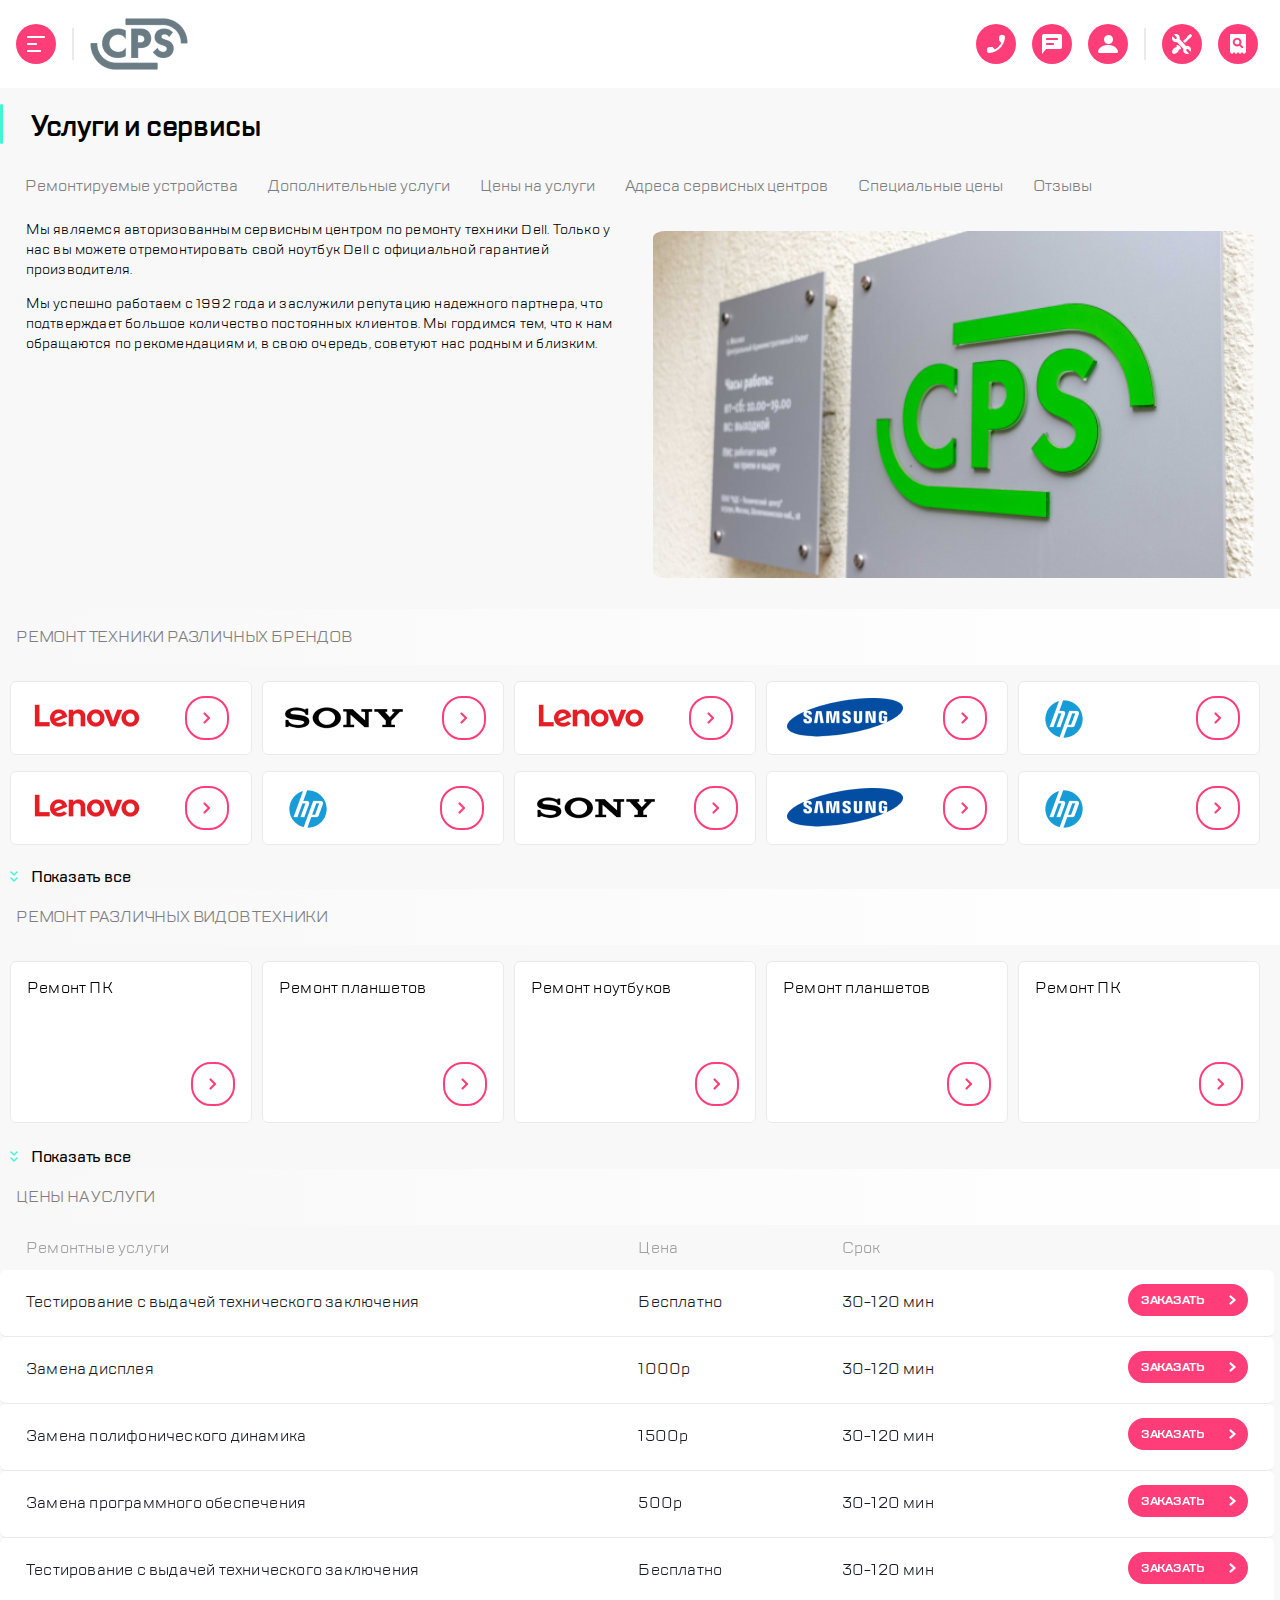
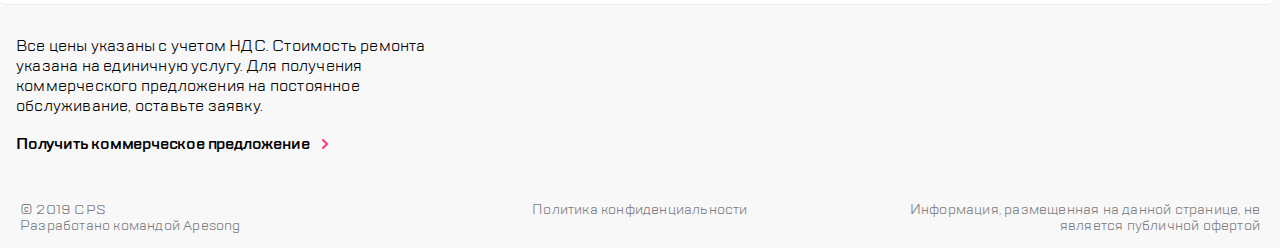
<file: index.html>
<!DOCTYPE html>
<html lang="ru">
<head>
  <meta charset="UTF-8">
  <meta name="viewport" content="width=device-width">
  <link rel="stylesheet" href="https://cdn.jsdelivr.net/npm/swiper@8/swiper-bundle.min.css">
  <script src="https://cdn.jsdelivr.net/npm/swiper@8/swiper-bundle.min.js"></script>
  <title>Title</title>
<link href="style.css" rel="stylesheet"></head>
<body>

<div class="wrapper">

<div class="header">
  <div class="header__sd">
    <button class="button button__burger"></button>
    <img class="header--hidden-sd" src="img/divider.png" alt="">
    <img src="img/logo.png" alt="Логотип">
  </div>
  <div class="header__md">
    <button class="button button__call header--hidden-sd"></button>
    <button class="button button__chat header--hidden-sd"></button>
    <button class="button button__profile header--hidden-sd"></button>
    <img src="img/divider.png" alt="">
    <button class="button button__repair"></button>
    <button class="button button__checkstatus"></button>
  </div>
</div>

<div class="main">
  <div class="main__container">
    <div class="main__header">
      <div class="main__divider"><img src="img/highlight.png" alt=""></div>
      <div class="main__title"><h1>Услуги и сервисы</h1></div>
    </div>
    <div class="main__options main__options--hidden">
      <div class="main__option">
        <button class="button button__repair"></button>
      </div>
      <div class="main__option">
        <button class="button button__checkstatus"></button>
      </div>
    </div>
  </div>
  <div class="main__list">
    <button class="main__elem">Ремонтируемые устройства</button>
    <button class="main__elem">Дополнительные услуги</button>
    <button class="main__elem">Цены на услуги</button>
    <button class="main__elem">Адреса сервисных центров</button>
    <button class="main__elem">Специальные цены</button>
    <button class="main__elem">Отзывы</button>
  </div>
</div>

<div class="about">
  <div class="about__main">
    <div class="about__text">
      <p>Мы являемся авторизованным сервисным центром по ремонту техники Dell. Только у нас вы можете отремонтировать свой ноутбук Dell с официальной гарантией производителя.</p>
      <p>Мы успешно работаем с 1992 года и заслужили репутацию надежного партнера, что подтверждает большое количество постоянных клиентов. Мы гордимся тем, что к нам обращаются по рекомендациям и, в свою очередь, советуют нас родным и близким.</p>
    </div>
    <button class="button__readmore"><img class="button__arrow" src="img/more.png" alt=""><span class="button__text"> Читать далее</span></button>
  </div>
  <div class="about__image"><img class="about__cpsphoto" src="img/cps1.png" alt="Фото вывески"></div>
</div>

<div class="brands"></div>
<div class="brands__title subtitle"><p class="brands__text subtext">Ремонт техники различных брендов</p></div>

<div class="swiper">
  
  <div data-brands class="swiper-wrapper">
    
    <div class="swiper-slide brandscard">
      <div class="brandscard__lenovo"></div>
      <div class="card__button"></div>
    </div>
    <div class="swiper-slide brandscard">
      <div class="brandscard__sony"></div>
      <div class="card__button"></div>
    </div>
    <div class="swiper-slide brandscard">
      <div class="brandscard__lenovo"></div>
      <div class="card__button"></div>
    </div>
    <div class="swiper-slide brandscard">
      <div class="brandscard__samsung"></div>
      <div class="card__button"></div>
    </div>
    <div class="swiper-slide brandscard">
      <div class="brandscard__hp"></div>
      <div class="card__button"></div>
    </div>
    <div class="swiper-slide brandscard">
      <div class="brandscard__lenovo"></div>
      <div class="card__button"></div>
    </div>
    <div class="swiper-slide brandscard">
      <div class="brandscard__hp"></div>
      <div class="card__button"></div>
    </div>
    <div class="swiper-slide brandscard">
      <div class="brandscard__sony"></div>
      <div class="card__button"></div>
    </div>
    <div class="swiper-slide brandscard">
      <div class="brandscard__samsung"></div>
      <div class="card__button"></div>
    </div>
    <div class="swiper-slide brandscard">
      <div class="brandscard__hp"></div>
      <div class="card__button"></div>
    </div>
    <div class="swiper-slide brandscard">
      <div class="brandscard__sony"></div>
      <div class="card__button"></div>
    </div>
  </div>
  
  <div class="swiper-pagination"></div>
</div>
<button data-brands-button class="button__show"><img data-brands-arrow class="button__arrow" src="img/more.png" alt=""> <span data-brands-text class="button__text">Показать все</span></button>

<div class="types">
<div class="types__title subtitle"><p class="types__text subtext">Ремонт различных видов техники</p></div>

<div class="swiper">
  
  <div data-types class="swiper-wrapper">
    
    <div class="swiper-slide typescard">
      <div class="typescard__pc">Ремонт ПК</div>
      <div class="card__button card__button--bottom"></div>
    </div>
    <div class="swiper-slide typescard">
      <div class="typescard__tablet">Ремонт планшетов</div>
      <div class="card__button card__button--bottom"></div>
    </div>
    <div class="swiper-slide typescard">
      <div class="typescard__laptop">Ремонт ноутбуков</div>
      <div class="card__button card__button--bottom"></div>
    </div>
    <div class="swiper-slide typescard">
      <div class="typescard__tablet">Ремонт планшетов</div>
      <div class="card__button card__button--bottom"></div>
    </div>
    <div class="swiper-slide typescard">
      <div class="typescard__pc">Ремонт ПК</div>
      <div class="card__button card__button--bottom"></div>
    </div>
    <div class="swiper-slide typescard">
      <div class="typescard__laptop">Ремонт ноутбуков</div>
      <div class="card__button card__button--bottom"></div>
    </div>
    <div class="swiper-slide typescard">
      <div class="typescard__pc">Ремонт ПК</div>
      <div class="card__button card__button--bottom"></div>
    </div>
  </div>
  
  <div class="swiper-pagination"></div>
</div>
<button data-types-button class="button__show"><img data-types-arrow class="button__arrow" src="img/more.png" alt=""> <span data-types-text class="button__text">Показать все</span></button>
</div>

<div class="price">
<div class="price__title subtitle"><p class="price__text subtext">Цены на услуги</p></div>

<div class="swiper swiper-prices">
  
  <div class="swiper-wrapper wrapper-prices">
    
    <div class="swiper-slide pricecard">
      <div class="pricecard__service">
        <div class="pricecard__option">
          Тестирование с выдачей технического заключения</div>
      </div>

      <div class="pricecard__price">
        <div class="pricecard__option">Бесплатно</div>
      </div>

      <div class="pricecard__order">
        <div class="pricecard__term">
          <div class="pricecard__option">30-120 мин</div>
        <button class="orderButton">Заказать <img data-types-arrow class="orderButton__arrow" src="img/pricearrow.png" alt=""></button>
        </div>
      </div>
    </div>

    <div class="swiper-slide pricecard">
      <div class="pricecard__service">
        <div class="pricecard__option">Замена дисплея</div>
      </div>

      <div class="pricecard__price">
        <div class="pricecard__option">1000р</div>
      </div>

      <div class="pricecard__order">
        <div class="pricecard__term">
          <div class="pricecard__option">30-120 мин</div>
          <button class="orderButton">Заказать <img data-types-arrow class="orderButton__arrow" src="img/pricearrow.png" alt=""></button>
        </div>
      </div>
  </div>
    <div class="swiper-slide pricecard">
    <div class="pricecard__service">
      <div class="pricecard__option">
        Замена полифонического динамика</div>
    </div>

    <div class="pricecard__price">
      <div class="pricecard__option">1500р</div>
    </div>

    <div class="pricecard__order">
      <div class="pricecard__term">
        <div class="pricecard__option">30-120 мин</div>
        <button class="orderButton">Заказать <img data-types-arrow class="orderButton__arrow" src="img/pricearrow.png" alt=""></button>
      </div>
    </div>
</div>
    <div class="swiper-slide pricecard">
  <div class="pricecard__service">
    <div class="pricecard__option">Замена программного обеспечения</div>
  </div>

  <div class="pricecard__price">
    <div class="pricecard__option">500р</div>
  </div>

  <div class="pricecard__order">
    <div class="pricecard__term">
      <div class="pricecard__option">30-120 мин</div>
      <button class="orderButton">Заказать <img data-types-arrow class="orderButton__arrow" src="img/pricearrow.png" alt=""></button>
    </div>
  </div>
</div>

    <div class="swiper-slide pricecard">
  <div class="pricecard__service">
    <div class="pricecard__option">
      Тестирование с выдачей технического заключения</div>
  </div>

  <div class="pricecard__price">
    <div class="pricecard__option">Бесплатно</div>
  </div>

  <div class="pricecard__order">
    <div class="pricecard__term">
      <div class="pricecard__option">30-120 мин</div>
      <button class="orderButton">Заказать <img data-types-arrow class="orderButton__arrow" src="img/pricearrow.png" alt=""></button>
    </div>
  </div>
</div>


  </div>
  
  <div class="swiper-pagination"></div>
  </div>
  </div>

  <div class="commercial">
    <p class="commercial__text">Все цены указаны с учетом НДС. Стоимость ремонта указана на единичную услугу. Для получения коммерческого предложения на постоянное обслуживание, оставьте заявку.</p>
    <button class="commercial__button">Получить коммерческое предложение <img class="commercial__arrow" src="./img/commercial.png"></button>
  </div>

  <div class="footer">
    <p class="footer__text">© 2019 CPS <br>
      Разработано командой Apesong </p>
    <p class="footer__text">Политика конфиденциальности</p>
    <p class="footer__text">Информация, размещенная на данной странице, не является публичной офертой</p>
  </div>

</div>

<div class="burger">
  <div class="burger__body">
    <div class="burger__menu">
      <div class="burger__header">
        <div class="burger__logo">
          <button class="button button__close"></button>
          <img src="img/logo.png" alt="Логотип">
        </div>
        <button class="button button__search"></button>
      </div>
      <div class="burger__main">
        <ul class="burger__options">
          <li class="burger__option active">Ремонт техники</li>
          <li class="burger__option">Услуги и сервисы</li>
          <li class="burger__option">Корпоративным клиентам</li>
          <li class="burger__option">Продавцам техники</li>
          <li class="burger__option">Партнерам</li>
          <li class="burger__option">Производителям</li>
          <li class="burger__option">Наши сервисные центры</li>
          <li class="burger__option">Контакты</li>
        </ul>
      </div>
    </div>
    <div class="burger__footer">
      <div class="burger__buttons">
        <button class="button button__call"></button>
        <button class="button button__chat"></button>
        <button class="button button__profile"></button>
      </div>
      <div class="burger__contacts">
        <div class="burger__mail">mail@cps.com</div>
        <div class="burger__phone">8 800 890 8900</div>
      </div>
      <div class="burger__lang">
        <button class="lang">RU</button>
        <button class="lang">EN</button>
        <button class="lang">CH</button></div>
    </div>
  </div>
</div>

<div class="feedback hidden">
  <div class="feedback__body">
    <button data-feedback-close class="button button__close modal__button"></button>
    <div class="feedback__title">Обратная связь</div>
    <input type="text" class="feedback__name" placeholder="Имя" required>
    <input type="tel" class="feedback__phone" placeholder="Телефон" required>
    <input type="email" class="feedback__mail" placeholder="Электронная почта" required>
    <textarea type="text" class="feedback__message" placeholder="Сообщение" required></textarea>
    <div class="feedback__disclaimer">Нажимая “отправить”, вы даете согласие <a class="feedback__link" href="#">на обработку персональных данных</a> и соглашаетесь с нашей <a class="feedback__link" href="#">политикой конфиденциальности</a></div>
    <button type="submit" class="orderButton submit-button">Отправить <img data-types-arrow class="orderButton__arrow" src="img/pricearrow.png" alt=""></button>
  </div>
</div>

<div class="call hidden">
  <div class="call__body">
    <button data-call-close class="button button__close modal__button"></button>
    <div class="call__title">Заказать звонок</div>
    <input type="tel" class="call__phone" placeholder="Телефон" required>
    <div class="call__disclaimer">Нажимая “отправить”, вы даете согласие <a class="call__link" href="#">на обработку персональных данных</a> и соглашаетесь с нашей <a class="call__link" href="#">политикой конфиденциальности</a></div>
    <button type="submit" class="orderButton submit-button">Отправить <img data-types-arrow class="orderButton__arrow" src="img/pricearrow.png" alt=""></button>
  </div>
</div>

<script type="text/javascript" src="./js/bundle.js"></script></body>
</html>
</file>
<file: style.css>
@charset "UTF-8";
.header {
  background-color: #FFFFFF;
  display: flex;
  gap: 16px;
  padding-left: 16px;
  align-items: center;
  max-width: 1440px;
  height: 88px;
  justify-content: space-between; }
  @media (min-width: 1440px) {
    .header {
      visibility: hidden;
      display: none; } }
  .header__sd {
    display: flex;
    align-items: center;
    gap: 16px; }
  .header__md {
    display: flex;
    gap: 16px;
    padding-left: 16px;
    align-items: center;
    height: 88px;
    margin-right: 22px; }
    @media (min-width: 768px) {
      .header__md {
        justify-content: flex-end;
        width: 880px; } }
  .header--hidden-sd {
    visibility: hidden;
    display: none; }
    @media (min-width: 768px) {
      .header--hidden-sd {
        visibility: visible;
        display: flex;
        justify-items: flex-end; } }

button {
  padding: 0;
  border: none;
  font: inherit;
  color: inherit;
  background-color: transparent;
  cursor: pointer; }

.button {
  position: relative;
  width: 40px;
  height: 40px;
  border-radius: 50%;
  background-color: #FF3E79;
  border: 0;
  transition-duration: 0.5s;
  background-position: center;
  background-repeat: no-repeat; }
  .button__burger {
    background-image: url(./static/burger.png); }
  .button__call {
    background-image: url(./static/call.png); }
  .button__chat {
    background-image: url(./static/chat.png); }
  .button__profile {
    background-image: url(./static/profile.png); }
  .button__repair {
    background-image: url(./static/repair.png); }
    .button__repair:before {
      content: 'Оставить заявку';
      top: 25%;
      position: absolute;
      width: 400%;
      right: 90%;
      display: none; }
      @media (min-width: 1440px) {
        .button__repair:before {
          display: block; } }
  .button__checkstatus {
    background-image: url(./static/checkstatus.png); }
    @media (min-width: 1440px) {
      .button__checkstatus {
        margin-left: 140px; } }
    .button__checkstatus:before {
      content: 'Статус ремонта';
      top: 25%;
      position: absolute;
      width: 400%;
      right: 90%;
      display: none; }
      @media (min-width: 1440px) {
        .button__checkstatus:before {
          display: block; } }
  .button__close {
    background-image: url(./static/close.png); }
    @media (min-width: 1440px) {
      .button__close {
        display: none; } }
  .button__search {
    background-image: url(./static/search.png); }
  .button:hover {
    background-color: #FF0000; }

@font-face {
  font-family: 'TT Lakes';
  src: url(./fonts/TTLakes-Regular.eot);
  src: local("TT Lakes Regular"), local("TTLakes-Regular"), url(./fonts/TTLakes-Regular.eot?#iefix) format("embedded-opentype"), url(./fonts/TTLakes-Regular.woff) format("woff"), url(./fonts/TTLakes-Regular.ttf) format("truetype");
  font-weight: normal;
  font-style: normal; }

@font-face {
  font-family: 'TT Lakes';
  src: url(./fonts/TTLakes-DemiBold.eot);
  src: local("TT Lakes DemiBold"), local("TTLakes-DemiBold"), url(./fonts/TTLakes-DemiBold.eot?#iefix) format("embedded-opentype"), url(./fonts/TTLakes-DemiBold.woff) format("woff"), url(./fonts/TTLakes-DemiBold.ttf) format("truetype");
  font-weight: 600;
  font-style: normal; }

@font-face {
  font-family: 'TT Lakes';
  src: url(./fonts/TTLakes-Medium.eot);
  src: local("TT Lakes Medium"), local("TTLakes-Medium"), url(./fonts/TTLakes-Medium.eot?#iefix) format("embedded-opentype"), url(./fonts/TTLakes-Medium.woff) format("woff"), url(./fonts/TTLakes-Medium.ttf) format("truetype");
  font-weight: 500;
  font-style: normal; }

html, body {
  position: relative;
  font-family: "TT Lakes", serif, sans-serif;
  line-height: 20px;
  letter-spacing: 0.2px;
  margin: 0 auto;
  padding: 0;
  box-sizing: border-box;
  background-color: #F8F8F8;
  max-width: 1440px; }
  @media (min-width: 1440px) {
    html, body {
      position: static; } }

.wrapper {
  width: 100%; }
  @media (min-width: 1440px) {
    .wrapper {
      width: 1120px;
      float: right; } }

.main {
  margin: 0; }
  @media (min-width: 1440px) {
    .main__elem:last-child {
      padding: 0 0px;
      margin-top: 10px; } }
  .main__container {
    display: flex;
    justify-content: space-between;
    margin-left: 0; }
  .main__header {
    display: flex;
    align-items: center;
    justify-content: space-between;
    width: 260px; }
  .main__options {
    margin-right: 22px; }
  .main__options--hidden {
    display: none;
    visibility: hidden; }
    @media (min-width: 1440px) {
      .main__options--hidden {
        display: flex;
        visibility: visible; } }
  .main__option {
    display: flex;
    margin-left: 15px;
    align-items: center;
    gap: 10px; }
  .main__list {
    display: flex;
    margin: 0 22px 0 10px;
    overflow-x: auto; }
    @media (min-width: 1440px) {
      .main__list {
        flex-wrap: wrap;
        justify-content: space-between; } }
  .main__elem {
    margin: 0 15px;
    white-space: nowrap;
    font-size: 16px;
    color: #7E7E82;
    line-height: 40px; }
  .main__elem:focus {
    border: 2px solid #B8FFEC;
    border-radius: 6px;
    background-color: #ffffff;
    padding: 0 8px; }

h1 {
  font-size: 28px;
  line-height: 40px;
  letter-spacing: -0.6px; }

@media (min-width: 768px) {
  .about {
    display: flex; } }

.about__text {
  height: 130px;
  overflow: hidden; }
  @media (min-width: 768px) {
    .about__text {
      height: 150px; } }

.about__main {
  margin-left: 2%; }
  @media (min-width: 768px) {
    .about__main {
      flex-basis: 48%;
      font-size: 14px; } }

@media (min-width: 768px) {
  .about__image {
    flex-basis: 48%;
    margin: 2%; } }

.about__cpsphoto {
  width: 320px;
  border-radius: 2%; }
  @media (min-width: 768px) {
    .about__cpsphoto {
      min-width: 100%;
      border-radius: 2%; } }

.about__text--full {
  height: 90%; }

.button__readmore {
  display: block;
  margin-bottom: 16px;
  font-weight: 500;
  font-size: 16px;
  white-space: pre; }
  @media (min-width: 1120px) {
    .button__readmore {
      display: none; } }

.subtitle {
  height: 80px;
  background: linear-gradient(90deg, #F8F8F8 1.39%, #FFFFFF 100%);
  position: relative; }
  @media (min-width: 768px) {
    .subtitle {
      height: 56px; } }
  @media (min-width: 1120px) {
    .subtitle {
      height: 56px; } }

.subtext {
  font-size: 16px;
  line-height: 24px;
  letter-spacing: -0.20000000298023224px;
  text-align: left;
  margin: 0;
  position: absolute;
  top: 50%;
  transform: translate(0, -50%);
  text-transform: uppercase;
  color: #7E7E82;
  padding: 16px; }

.brandscard {
  margin: 16px 0 0 10px;
  display: flex;
  min-width: 224px;
  max-width: 240px;
  min-height: 72px;
  background-color: #FFFFFF;
  justify-content: space-around;
  align-items: center;
  border: 1px solid #EAEAEA;
  border-radius: 6px; }
  .brandscard__lenovo {
    width: 108px;
    height: 32px;
    background-image: url(./static/lenovo.png); }
  .brandscard__hp {
    width: 120px;
    height: 50px;
    background-image: url(./static/hp.png);
    background-repeat: no-repeat; }
  .brandscard__sony {
    width: 128px;
    height: 26px;
    background-image: url(./static/sony.png); }
  .brandscard__samsung {
    width: 116px;
    height: 39px;
    background-image: url(./static/samsung.png); }

.card__button {
  width: 40px;
  height: 40px;
  border: 2px solid #FF3E79;
  border-radius: 20px;
  background-image: url(./static/dropdown.png);
  background-position: 50% 50%;
  background-repeat: no-repeat; }

.swiper-wrapper {
  padding-bottom: 30px; }
  @media (min-width: 768px) {
    .swiper-wrapper {
      display: flex;
      flex-wrap: wrap;
      justify-content: flex-start;
      max-height: 185px;
      padding-bottom: 0; } }
  @media (min-width: 1120px) {
    .swiper-wrapper {
      display: flex;
      flex-wrap: wrap;
      justify-content: flex-start;
      max-height: 185px;
      padding-bottom: 0; } }
  @media (min-width: 768px) {
    .swiper-wrapper__full {
      max-height: 100%; } }
  @media (min-width: 1120px) {
    .swiper-wrapper__full {
      max-height: 100%; } }

.swiper-pagination {
  bottom: 0 !important; }

.button__show {
  margin-left: 10px;
  display: none;
  position: relative;
  font-size: 16px;
  font-weight: 500;
  line-height: 24px;
  letter-spacing: -0.20000000298023224px;
  text-align: left; }
  @media (min-width: 768px) {
    .button__show {
      display: inline-block;
      margin-top: 15px;
      align-self: center; } }

.button__arrow {
  margin-right: 10px; }

.button__arrow--rotate {
  transform: rotate(180deg); }

.hidden {
  display: none; }

.burger {
  position: absolute;
  top: 0;
  bottom: 0;
  left: 0;
  right: 0;
  background: #FFFFFF;
  mix-blend-mode: normal;
  opacity: 0.96;
  z-index: 20; }
  @media (min-width: 1440px) {
    .burger {
      position: relative;
      top: 0;
      left: 0; } }
  .burger__body {
    position: absolute;
    top: 0;
    left: 0;
    overflow: auto;
    width: 320px;
    height: 100vh;
    line-height: 24px;
    display: flex;
    flex-direction: column;
    justify-content: space-between;
    background-color: white;
    box-sizing: border-box;
    box-shadow: 16px 0 52px 0 rgba(14, 24, 80, 0.2), -2px 0 4px 0 rgba(69, 79, 126, 0.02);
    transition-duration: 0.7s; }
    @media (min-width: 1440px) {
      .burger__body {
        box-shadow: none; } }
  .burger__header {
    display: flex;
    justify-content: space-between;
    align-items: center;
    padding: 24px; }
  .burger__logo {
    display: flex;
    align-items: center;
    justify-content: space-between;
    width: 150px; }
  .burger__options {
    margin: 40px 0 0 0;
    list-style: none;
    padding: 0; }
  .burger__option {
    position: relative;
    margin-bottom: 30px;
    padding-left: 24px;
    line-height: 32px; }
  .burger__option:before {
    content: "";
    position: absolute;
    width: 4px;
    height: 32px;
    background-color: #41F6D7;
    top: 0;
    left: 0;
    border-radius: 0 5px 5px 0;
    display: none; }
  .burger__option:hover {
    color: #7E7E82; }
  .burger__option:hover:before {
    display: block; }
  .burger__footer {
    padding-left: 24px; }
  .burger__buttons {
    display: flex;
    gap: 16px; }
  .burger__contacts {
    margin-top: 16px; }
  .burger__phone {
    font-size: 24px;
    line-height: 32px;
    letter-spacing: -0.6000000238418579px;
    text-align: left;
    font-weight: bold;
    margin-top: 12px; }
  .burger__lang {
    display: flex;
    margin-top: 40px;
    gap: 7px; }

.lang:focus {
  color: #7E7E82; }

.typescard {
  margin: 16px 0 0 10px;
  display: flex;
  width: 240px;
  height: 160px;
  justify-content: space-between;
  background-color: #FFFFFF;
  border: 1px solid #EAEAEA;
  border-radius: 6px; }
  .typescard__pc, .typescard__tablet, .typescard__laptop {
    margin: 16px 0 0 16px; }

.card__button--bottom {
  align-self: flex-end;
  margin: 0 16px 16px 0; }

.pricecard {
  margin: 16px 0 0 10px;
  padding: 10px 10px 16px 10px;
  display: flex;
  flex-direction: column;
  justify-content: space-between;
  width: 260px;
  height: 200px;
  background-color: #FFFFFF;
  border: 1px solid #EAEAEA;
  border-radius: 6px; }
  @media (min-width: 768px) {
    .pricecard {
      flex-direction: row;
      flex-basis: 98%;
      height: 40px;
      margin: 0;
      border: 0;
      border-bottom: 1px solid #EAEAEA;
      align-items: center;
      justify-content: normal; } }
  .pricecard__option {
    padding-top: 5px;
    line-height: 18px;
    letter-spacing: 0.2px;
    color: #1B1C21; }
  @media (min-width: 768px) {
    .pricecard__service {
      padding-left: 16px;
      width: 50%; } }
  .pricecard__service:before {
    content: "Ремонтные услуги";
    line-height: 16px;
    color: #7E7E82;
    mix-blend-mode: normal;
    opacity: 0.72; }
    @media (min-width: 768px) {
      .pricecard__service:before {
        position: absolute;
        top: -30px; } }
  @media (min-width: 768px) {
    .pricecard__price {
      width: 16.6%; } }
  .pricecard__price:before {
    content: "Цена";
    line-height: 16px;
    color: #7E7E82;
    mix-blend-mode: normal;
    opacity: 0.72; }
    @media (min-width: 768px) {
      .pricecard__price:before {
        position: absolute;
        top: -30px; } }
  .pricecard__term {
    display: flex;
    justify-content: space-between;
    align-items: center; }
    @media (min-width: 768px) {
      .pricecard__term {
        width: 100%; } }
  @media (min-width: 768px) {
    .pricecard__order {
      width: 33.2%;
      padding-right: 16px; } }
  .pricecard__order:before {
    content: "Срок";
    position: relative;
    line-height: 16px;
    color: #7E7E82;
    mix-blend-mode: normal;
    opacity: 0.72; }
    @media (min-width: 768px) {
      .pricecard__order:before {
        position: absolute;
        top: -30px; } }
  @media (min-width: 768px) {
    .pricecard:not(:first-child) .pricecard__order::before {
      display: none; } }
  @media (min-width: 768px) {
    .pricecard:not(:first-child) .pricecard__price::before {
      display: none; } }
  @media (min-width: 768px) {
    .pricecard:not(:first-child) .pricecard__service::before {
      display: none; } }

@media (min-width: 768px) {
  .swiper-prices {
    overflow: visible;
    height: 350px; } }

@media (min-width: 768px) {
  .wrapper-prices {
    margin-top: 45px; } }

.commercial {
  margin: 16px;
  width: 320px; }
  @media (min-width: 768px) {
    .commercial {
      width: 420px; } }
  .commercial__button {
    font-size: 16px;
    line-height: 24px;
    font-weight: bold;
    letter-spacing: -0.20000000298023224px;
    text-align: left;
    margin-bottom: 16px; }
  .commercial__arrow {
    margin-left: 10px; }

.footer {
  display: flex;
  flex-direction: column;
  text-align: center;
  font-size: 14px;
  line-height: 16px;
  color: #7E7E82; }
  @media (min-width: 768px) {
    .footer {
      flex-direction: row;
      justify-content: space-between; } }
  .footer__text {
    flex-basis: 33%; }
    @media (min-width: 768px) {
      .footer__text:first-child {
        text-align: start;
        margin-left: 20px; } }
    @media (min-width: 768px) {
      .footer__text:last-child {
        text-align: end;
        margin-right: 20px; } }

.orderButton {
  width: 120px;
  height: 32px;
  font-size: 12px;
  line-height: 24px;
  letter-spacing: -0.15px;
  text-transform: uppercase;
  font-weight: bold;
  color: #FFFFFF;
  background-color: #FF3E79;
  border-radius: 16px;
  display: flex;
  align-items: center;
  justify-content: space-around; }
  .orderButton:hover {
    background-color: #FF0000; }

.hidden {
  transform: translateX(-500%); }

.feedback {
  position: absolute;
  top: 0;
  bottom: 0;
  left: 0;
  right: 0;
  background: #FFFFFF;
  mix-blend-mode: normal;
  opacity: 0.96;
  z-index: 20; }
  .feedback__body {
    position: absolute;
    top: 0;
    right: 0;
    width: 320px;
    height: 100vh;
    line-height: 24px;
    display: flex;
    flex-direction: column;
    background-color: white;
    box-sizing: border-box;
    box-shadow: 2px 0px 4px rgba(69, 79, 126, 0.02), -16px 0px 52px rgba(14, 24, 80, 0.2);
    transition-duration: 0.7s; }
  .feedback__title {
    margin: 20px 0 40px 0;
    padding-left: 16px;
    font-size: 24px;
    line-height: 32px;
    letter-spacing: -0.6px;
    font-weight: bold;
    color: #1B1C21; }
    .feedback__title:before {
      content: "";
      position: absolute;
      width: 4px;
      height: 32px;
      background-color: #41F6D7;
      top: 80px;
      left: 0;
      border-radius: 0 5px 5px 0; }
      @media (min-width: 1440px) {
        .feedback__title:before {
          top: 20px; } }
  .feedback__name, .feedback__phone, .feedback__mail, .feedback__message {
    margin: 0 16px 16px 16px;
    height: 48px;
    background: #FFFFFF;
    border: 1px solid #EAEAEA;
    border-radius: 8px; }
    .feedback__name::-webkit-input-placeholder, .feedback__phone::-webkit-input-placeholder, .feedback__mail::-webkit-input-placeholder, .feedback__message::-webkit-input-placeholder {
      font-family: 'TT Lakes';
      padding-left: 16px; }
    .feedback__name::-moz-placeholder, .feedback__phone::-moz-placeholder, .feedback__mail::-moz-placeholder, .feedback__message::-moz-placeholder {
      font-family: 'TT Lakes';
      padding-left: 16px; }
    .feedback__name:-ms-input-placeholder, .feedback__phone:-ms-input-placeholder, .feedback__mail:-ms-input-placeholder, .feedback__message:-ms-input-placeholder {
      font-family: 'TT Lakes';
      padding-left: 16px; }
    .feedback__name::placeholder, .feedback__phone::placeholder, .feedback__mail::placeholder, .feedback__message::placeholder {
      font-family: 'TT Lakes';
      padding-left: 16px; }
  .feedback__message {
    height: 120px; }
    .feedback__message::-webkit-input-placeholder {
      padding: 16px; }
    .feedback__message::-moz-placeholder {
      padding: 16px; }
    .feedback__message:-ms-input-placeholder {
      padding: 16px; }
    .feedback__message::placeholder {
      padding: 16px; }
  .feedback__disclaimer {
    margin: 16px;
    font-size: 14px;
    line-height: 16px;
    color: #7E7E82; }
  .feedback__link {
    color: #FF3E79;
    text-decoration: none; }

.submit-button {
  align-self: end;
  margin: 0 16px 30px 0; }

.modal__button {
  margin: 20px 0 0 16px; }
  @media (min-width: 1440px) {
    .modal__button {
      display: block;
      position: absolute;
      right: 350px;
      z-index: 50; } }

.hidden {
  transform: translateX(-500%); }

.call {
  position: absolute;
  top: 0;
  bottom: 0;
  left: 0;
  right: 0;
  background: #FFFFFF;
  mix-blend-mode: normal;
  opacity: 0.96;
  z-index: 20; }
  .call__body {
    position: absolute;
    top: 0;
    right: 0;
    width: 320px;
    height: 100vh;
    line-height: 24px;
    display: flex;
    flex-direction: column;
    background-color: white;
    box-sizing: border-box;
    box-shadow: 2px 0px 4px rgba(69, 79, 126, 0.02), -16px 0px 52px rgba(14, 24, 80, 0.2);
    transition-duration: 0.7s; }
  .call__title {
    margin: 20px 0 40px 0;
    padding-left: 16px;
    font-size: 24px;
    line-height: 32px;
    letter-spacing: -0.6px;
    font-weight: bold;
    color: #1B1C21; }
    .call__title:before {
      content: "";
      position: absolute;
      width: 4px;
      height: 32px;
      background-color: #41F6D7;
      top: 80px;
      left: 0;
      border-radius: 0 5px 5px 0; }
      @media (min-width: 1440px) {
        .call__title:before {
          top: 20px; } }
  .call__phone {
    margin: 0 16px 16px 16px;
    height: 48px;
    background: #FFFFFF;
    border: 1px solid #EAEAEA;
    border-radius: 8px; }
    .call__phone::-webkit-input-placeholder {
      font-family: 'TT Lakes';
      padding-left: 16px; }
    .call__phone::-moz-placeholder {
      font-family: 'TT Lakes';
      padding-left: 16px; }
    .call__phone:-ms-input-placeholder {
      font-family: 'TT Lakes';
      padding-left: 16px; }
    .call__phone::placeholder {
      font-family: 'TT Lakes';
      padding-left: 16px; }
  .call__disclaimer {
    margin: 16px;
    font-size: 14px;
    line-height: 16px;
    color: #7E7E82; }
  .call__link {
    color: #FF3E79;
    text-decoration: none; }


/*# sourceMappingURL=style.css.map*/
</file>
